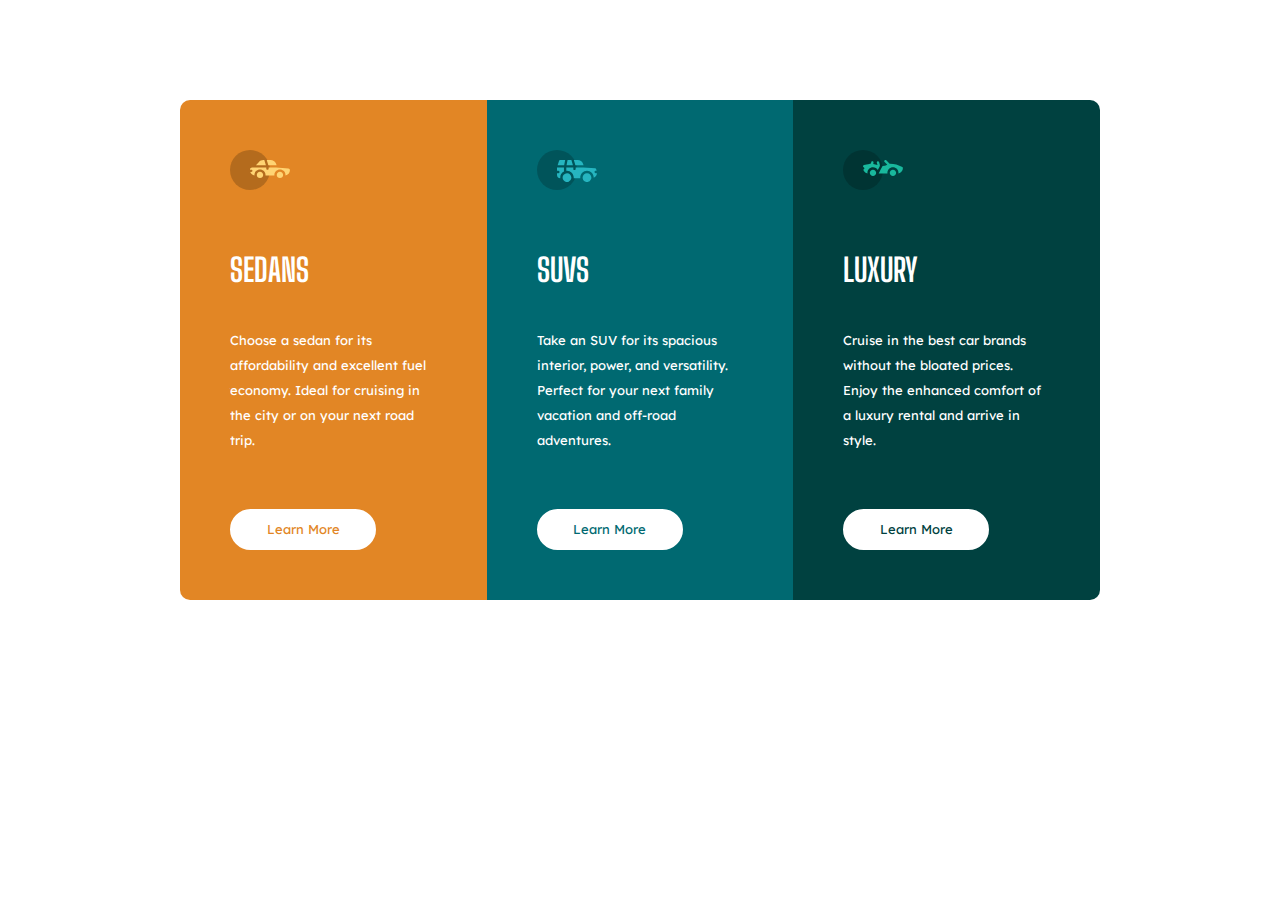
<file: docs/index.html>
<!DOCTYPE html><html lang="en"><head><meta charset="UTF-8"><link rel="icon" type="image/svg+xml" href="/vite.svg"><meta name="viewport" content="width=device-width,initial-scale=1"><link rel="preconnect" href="https://fonts.googleapis.com"><link rel="preconnect" href="https://fonts.gstatic.com" crossorigin><link href="https://fonts.googleapis.com/css2?family=Big+Shoulders+Display:wght@700&family=Lexend+Deca&display=swap" rel="stylesheet"><title>Vite App</title><link rel="stylesheet" href="./assets/index-8d30d12c.css"></head><body><div class="container"><div class="card card-orange"><div class="circle"><img class="car" src="./assets/sedan-car-4f0e3c6d.svg" alt="sedan-car"></div><h2 class="title">SEDANS</h2><p class="text">Choose a sedan for its affordability and excellent fuel economy. Ideal for cruising in the city or on your next road trip.</p><a class="button button-orange" href="#">Learn More</a></div><div class="card card-blue"><div class="circle"><img class="car" src="./assets/suv-car-914d59a3.svg" alt="suvs-car"></div><h2 class="title">SUVS</h2><p class="text">Take an SUV for its spacious interior, power, and versatility. Perfect for your next family vacation and off-road adventures.</p><a class="button button-blue" href="#">Learn More</a></div><div class="card card-green"><div class="circle"><img class="car" src="./assets/luxury-car-0d51592d.svg" alt="luxury-car"></div><h2 class="title">LUXURY</h2><p class="text">Cruise in the best car brands without the bloated prices. Enjoy the enhanced comfort of a luxury rental and arrive in style.</p><a class="button button-green" href="#">Learn More</a></div></div></body></html>
</file>
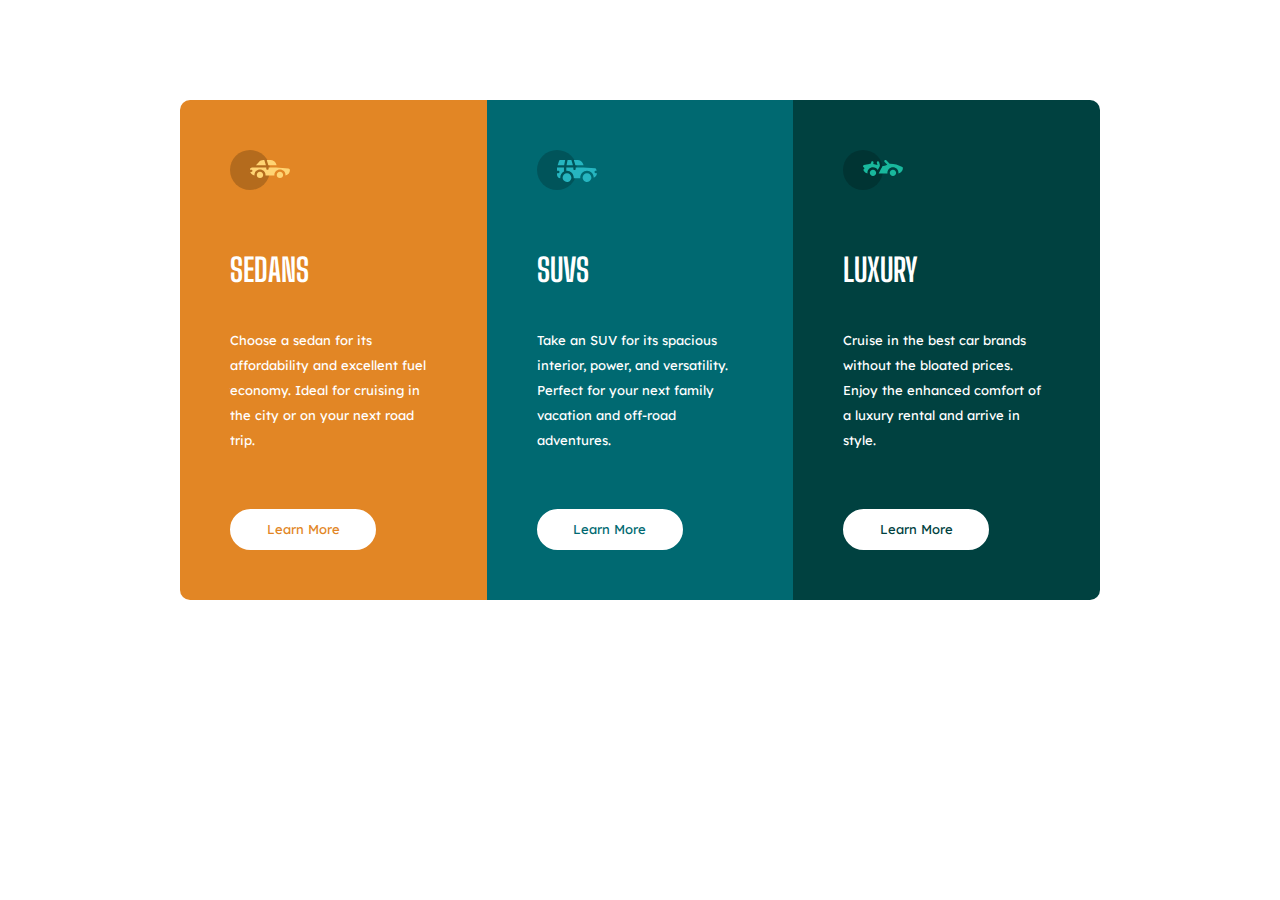
<file: src/index.html>
<!DOCTYPE html>
<html lang="en">
  <head>
    <meta charset="UTF-8" />
    <link rel="icon" type="image/svg+xml" href="/vite.svg" />
    <meta name="viewport" content="width=device-width, initial-scale=1.0" />
    <link rel="preconnect" href="https://fonts.googleapis.com" />
    <link rel="preconnect" href="https://fonts.gstatic.com" crossorigin />
    <link
      href="https://fonts.googleapis.com/css2?family=Big+Shoulders+Display:wght@700&family=Lexend+Deca&display=swap"
      rel="stylesheet"
    />
    <link rel="stylesheet" href="css/normalize.css" />
    <link rel="stylesheet" href="css/style.css" />
    <title>Vite App</title>
  </head>
  <body>
    <div class="container">
      <div class="card card-orange">
        <div class="circle">
          <img
            class="car"
            src="./assets/images/sedan-car.svg"
            alt="sedan-car"
          />
        </div>

        <h2 class="title">SEDANS</h2>
        <p class="text">
          Choose a sedan for its affordability and excellent fuel economy. Ideal
          for cruising in the city or on your next road trip.
        </p>
        <a class="button button-orange" href="#"> Learn More</a>
      </div>

      <div class="card card-blue">
        <div class="circle">
          <img class="car" src="./assets/images/suv-car.svg" alt="suvs-car" />
        </div>

        <h2 class="title">SUVS</h2>
        <p class="text">
          Take an SUV for its spacious interior, power, and versatility. Perfect
          for your next family vacation and off-road adventures.
        </p>
        <a class="button button-blue" href="#"> Learn More</a>
      </div>

      <div class="card card-green">
        <div class="circle">
          <img
            class="car"
            src="./assets/images/luxury-car.svg"
            alt="luxury-car"
          />
        </div>

        <h2 class="title">LUXURY</h2>
        <p class="text">
          Cruise in the best car brands without the bloated prices. Enjoy the
          enhanced comfort of a luxury rental and arrive in style.
        </p>
        <a class="button button-green" href="#"> Learn More</a>
      </div>
    </div>
  </body>
</html>
</file>
<file: docs/assets/index-8d30d12c.css>
html{-webkit-text-size-adjust:100%;line-height:1.15}body{margin:0}main{display:block}h1{font-size:2em;margin:.67em 0}hr{box-sizing:content-box;height:0;overflow:visible}pre{font-family:monospace,monospace;font-size:1em}a{background-color:transparent}abbr[title]{border-bottom:none;text-decoration:underline;-webkit-text-decoration:underline dotted;text-decoration:underline dotted}b,strong{font-weight:bolder}code,kbd,samp{font-family:monospace,monospace;font-size:1em}small{font-size:80%}sub,sup{font-size:75%;line-height:0;position:relative;vertical-align:baseline}sub{bottom:-.25em}sup{top:-.5em}img{border-style:none}button,input,optgroup,select,textarea{font-family:inherit;font-size:100%;line-height:1.15;margin:0}button,input{overflow:visible}button,select{text-transform:none}[type=button],[type=reset],[type=submit],button{-webkit-appearance:button}[type=button]::-moz-focus-inner,[type=reset]::-moz-focus-inner,[type=submit]::-moz-focus-inner,button::-moz-focus-inner{border-style:none;padding:0}[type=button]:-moz-focusring,[type=reset]:-moz-focusring,[type=submit]:-moz-focusring,button:-moz-focusring{outline:1px dotted ButtonText}fieldset{padding:.35em .75em .625em}legend{box-sizing:border-box;color:inherit;display:table;max-width:100%;padding:0;white-space:normal}progress{vertical-align:baseline}textarea{overflow:auto}[type=checkbox],[type=radio]{box-sizing:border-box;padding:0}[type=number]::-webkit-inner-spin-button,[type=number]::-webkit-outer-spin-button{height:auto}[type=search]{-webkit-appearance:textfield;outline-offset:-2px}[type=search]::-webkit-search-decoration{-webkit-appearance:none}::-webkit-file-upload-button{-webkit-appearance:button;font:inherit}details{display:block}summary{display:list-item}[hidden],template{display:none}*,:after,:before{box-sizing:border-box}img{display:block;max-width:100%}ul{list-style:none;margin-bottom:0;margin-top:0;padding-left:0}a{color:inherit;text-decoration:none}body{font-family:Lexend Deca,sans-serif;margin:0}h2{font-family:Big Shoulders Display,cursive}.container{align-items:center;border-top-left-radius:20px;border-top-right-radius:20px;display:flex;flex-direction:column;height:500px;margin-left:auto;margin-right:auto}@media screen and (min-width:768px){.container{border-radius:20px;display:flex;flex-direction:row;height:500px;margin-left:auto;margin-right:auto;margin-top:100px;width:920px}}.card{display:flex;flex-direction:column;height:500px;padding:50px;width:307px}.card-orange{background-color:#e28625;border-top-left-radius:10px;border-top-right-radius:10px}@media screen and (min-width:768px){.card-orange{background-color:#e28625;border-bottom-left-radius:10px;border-top-left-radius:10px;border-top-right-radius:0}}.card-blue{background-color:#006971}.card-green{background-color:#004140;border-bottom-left-radius:10px;border-bottom-right-radius:10px}@media screen and (min-width:768px){.card-green{background-color:#004140;border-bottom-left-radius:0;border-bottom-right-radius:10px;border-top-right-radius:10px}}.circle{background-color:#0003;border-radius:50%;height:40px;margin-bottom:35px;position:relative;width:40px}.car{left:20px;position:absolute;top:10px}.title{color:#fff;font-size:xx-large}.text{color:#fff;line-height:25px}.button,.text{font-size:small}.button{background-color:#fff;border:2px solid #fff;border-radius:50px;display:inline-block;margin-top:auto;padding:11px 31px;text-align:center;text-decoration:none;width:146px}.button-orange{color:#e28625}.button-blue{color:#006971}.button-green{color:#004140}.button:hover{background-color:transparent;color:#fff}
</file>
<file: src/css/style.css>
*,
*::after,
*::before {
  box-sizing: border-box;
}

img {
  max-width: 100%;
  display: block;
}

ul {
  list-style: none;
  padding-left: 0;
  margin-top: 0;
  margin-bottom: 0;
}

a {
  text-decoration: none;
  color: inherit;
}

body {
  margin: 0;
}

body {
  font-family: "Lexend Deca", sans-serif;
}

h2 {
  font-family: "Big Shoulders Display", cursive;
}

/* Este sería las propiedades para movil */
.container {
  display: flex;
  flex-direction: column;
  align-items: center;
  height: 500px;
  margin-left: auto;
  margin-right: auto;
  border-top-right-radius: 20px;
  border-top-left-radius: 20px;
}

/* Este mediaquery seria escritorio) */
@media screen and (min-width: 768px) {
  .container {
    display: flex;
    flex-direction: row;
    margin-top: 100px;
    width: 920px;
    height: 500px;
    margin-left: auto;
    margin-right: auto;
    border-radius: 20px;
  }
}

.card {
  width: 307px;
  height: 500px;
  padding: 50px;
  display: flex;
  flex-direction: column;
}

/* Este sería las propiedades para movil */
.card-orange {
  background-color: #e28625;
  border-top-right-radius: 10px;
  border-top-left-radius: 10px;
}

/* Este mediaquery seria escritorio) */
@media screen and (min-width: 768px) {
  .card-orange {
    background-color: #e28625;
    border-bottom-left-radius: 10px;
    border-top-left-radius: 10px;
    border-top-right-radius: 0;
  }
}

.card-blue {
  background-color: #006971;
}

/* Este sería las propiedades para movil */
.card-green {
  background-color: #004140;
  border-bottom-right-radius: 10px;
  border-bottom-left-radius: 10px;
}

/* Este mediaquery seria escritorio) */
@media screen and (min-width: 768px) {
  .card-green {
    background-color: #004140;
    border-bottom-right-radius: 10px;
    border-top-right-radius: 10px;
    border-bottom-left-radius: 0;
  }
}

.circle {
  position: relative;
  background-color: rgba(0, 0, 0, 0.2);
  width: 40px;
  height: 40px;
  border-radius: 50%;
  margin-bottom: 35px;
}

.car {
  position: absolute;
  left: 20px;
  top: 10px;
}

.title {
  color: white;
  font-size: xx-large;
}

.text {
  color: white;
  line-height: 25px;
  font-size: small;
}

.button {
  text-decoration: none;
  border: 2px solid white;
  width: 146px;
  border-radius: 50px;
  display: inline-block;
  padding: 11px 31px;
  text-align: center;
  margin-top: auto;
  font-size: small;
  background-color: white;
}

.button-orange {
  color: #e28625;
}

.button-blue {
  color: #006971;
}

.button-green {
  color: #004140;
}

.button:hover {
  color: white;
  background-color: transparent;
}
</file>
